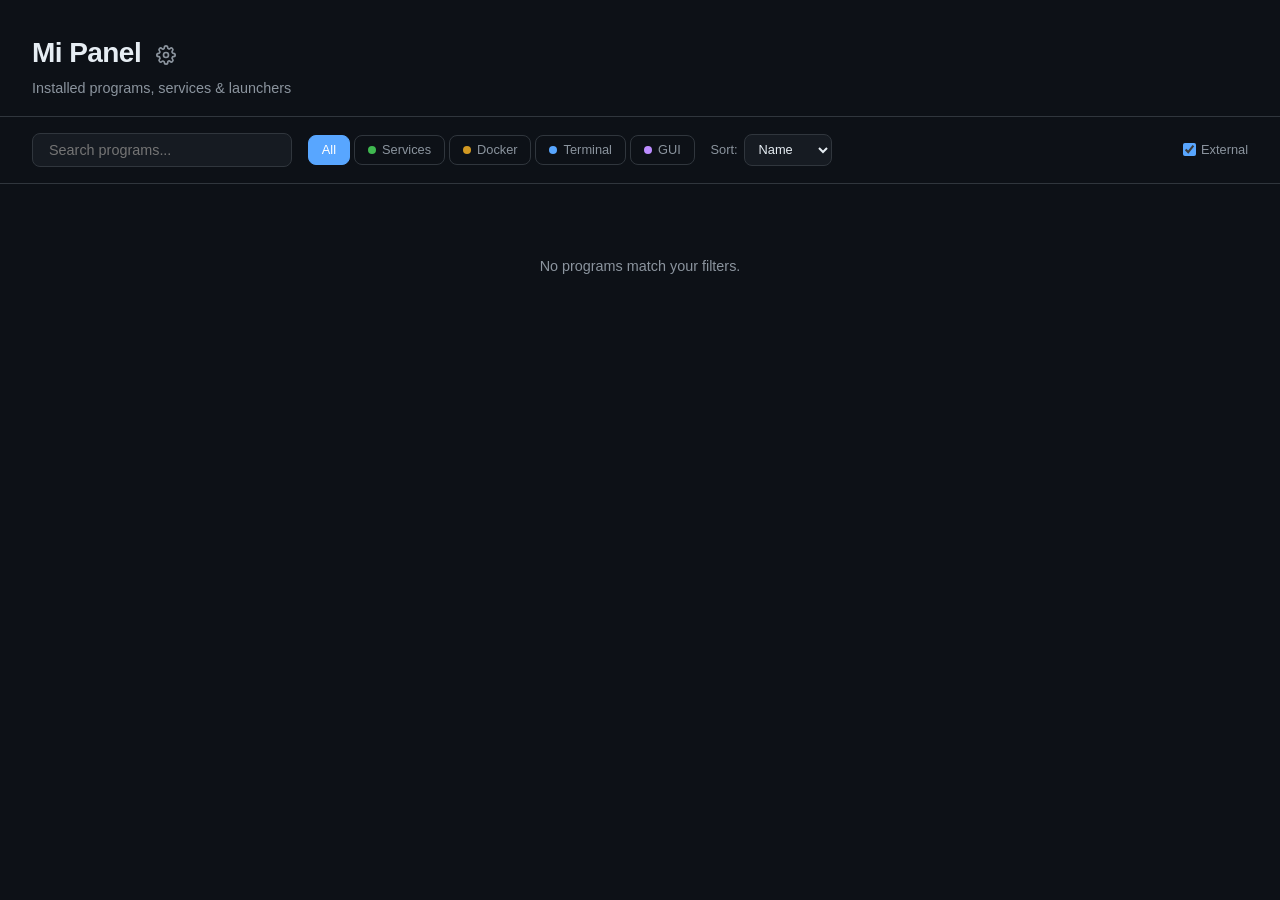
<file: projects/mi-panel/index.html>
<!DOCTYPE html>
<html lang="en">
<head>
    <meta charset="UTF-8">
    <meta name="viewport" content="width=device-width, initial-scale=1.0">
    <title>Mi Panel — Installed Programs</title>
    <link rel="stylesheet" href="css/style.css">
</head>
<body>
    <header>
        <div class="header-content">
            <h1>Mi Panel
                <a class="admin-icon" href="admin.html" title="Admin panel">
                    <svg width="20" height="20" viewBox="0 0 24 24" fill="none" stroke="currentColor" stroke-width="2" stroke-linecap="round" stroke-linejoin="round"><circle cx="12" cy="12" r="3"/><path d="M19.4 15a1.65 1.65 0 0 0 .33 1.82l.06.06a2 2 0 0 1-2.83 2.83l-.06-.06a1.65 1.65 0 0 0-1.82-.33 1.65 1.65 0 0 0-1 1.51V21a2 2 0 0 1-4 0v-.09A1.65 1.65 0 0 0 9 19.4a1.65 1.65 0 0 0-1.82.33l-.06.06a2 2 0 0 1-2.83-2.83l.06-.06A1.65 1.65 0 0 0 4.68 15a1.65 1.65 0 0 0-1.51-1H3a2 2 0 0 1 0-4h.09A1.65 1.65 0 0 0 4.6 9a1.65 1.65 0 0 0-.33-1.82l-.06-.06a2 2 0 0 1 2.83-2.83l.06.06A1.65 1.65 0 0 0 9 4.68a1.65 1.65 0 0 0 1-1.51V3a2 2 0 0 1 4 0v.09a1.65 1.65 0 0 0 1 1.51 1.65 1.65 0 0 0 1.82-.33l.06-.06a2 2 0 0 1 2.83 2.83l-.06.06A1.65 1.65 0 0 0 19.4 9a1.65 1.65 0 0 0 1.51 1H21a2 2 0 0 1 0 4h-.09a1.65 1.65 0 0 0-1.51 1z"/></svg>
                </a>
            </h1>
            <p class="subtitle">Installed programs, services & launchers</p>
        </div>
        <div class="header-stats" id="stats"></div>
    </header>

    <nav class="filters">
        <div class="search-box">
            <input type="text" id="search" placeholder="Search programs..." autocomplete="off">
        </div>
        <div class="filter-tabs" id="typeFilters">
            <button class="tab active" data-type="all">All</button>
            <button class="tab" data-type="service">
                <span class="dot dot-service"></span> Services
            </button>
            <button class="tab" data-type="docker">
                <span class="dot dot-docker"></span> Docker
            </button>
            <button class="tab" data-type="terminal">
                <span class="dot dot-terminal"></span> Terminal
            </button>
            <button class="tab" data-type="gui">
                <span class="dot dot-gui"></span> GUI
            </button>
        </div>
        <div class="sort-box">
            <label class="sort-label" for="sortBy">Sort:</label>
            <select id="sortBy">
                <option value="name">Name</option>
                <option value="status">Status</option>
                <option value="recent">Last run</option>
                <option value="type">Type</option>
                <option value="port">Port</option>
            </select>
        </div>
        <div class="filter-categories" id="categoryFilters"></div>
        <label class="filter-checkbox" title="Show services without systemd control">
            <input type="checkbox" id="showExternal">
            <span>External</span>
        </label>
    </nav>

    <main>
        <div class="programs-grid" id="programsGrid"></div>
        <div class="empty-state" id="emptyState" style="display:none;">
            No programs match your filters.
        </div>
    </main>

    <!-- Launch result modal -->
    <div class="modal-overlay modal-full" id="launchModal">
        <div class="modal">
            <div class="modal-header">
                <h2 id="modalTitle">Launch Result</h2>
                <button class="modal-close" id="modalClose">&times;</button>
            </div>
            <div class="modal-body">
                <div class="launch-meta" id="launchMeta"></div>
                <pre class="launch-output" id="launchOutput"></pre>
            </div>
        </div>
    </div>

    <!-- History modal -->
    <div class="modal-overlay" id="historyModal">
        <div class="modal modal-wide">
            <div class="modal-header">
                <h2 id="historyTitle">Execution History</h2>
                <button class="modal-close" id="historyClose">&times;</button>
            </div>
            <div class="modal-body">
                <table class="history-table" id="historyTable">
                    <thead>
                        <tr>
                            <th>Date</th>
                            <th>Command</th>
                            <th>Exit</th>
                            <th>Duration</th>
                            <th>Output</th>
                        </tr>
                    </thead>
                    <tbody id="historyBody"></tbody>
                </table>
                <div class="empty-state" id="historyEmpty" style="display:none;">No executions yet.</div>
            </div>
        </div>
    </div>

    <!-- Logs modal -->
    <div class="modal-overlay modal-full" id="logsModal">
        <div class="modal modal-wide">
            <div class="modal-header">
                <h2 id="logsTitle">Service Logs</h2>
                <button class="modal-close" id="logsClose">&times;</button>
            </div>
            <div class="modal-body">
                <div class="logs-toolbar">
                    <div class="logs-meta" id="logsMeta"></div>
                    <div class="logs-actions">
                        <label class="logs-label">Lines:</label>
                        <select id="logsLines">
                            <option value="50">50</option>
                            <option value="100" selected>100</option>
                            <option value="250">250</option>
                            <option value="500">500</option>
                        </select>
                        <label class="logs-checkbox">
                            <input type="checkbox" id="logsColorize">
                            <span>Color</span>
                        </label>
                        <button class="btn btn-refresh" id="logsRefresh">Refresh</button>
                    </div>
                </div>
                <pre class="logs-output" id="logsOutput"></pre>
            </div>
        </div>
    </div>

    <div class="toast-container" id="toasts"></div>

    <script src="js/app.js"></script>
</body>
</html>
</file>
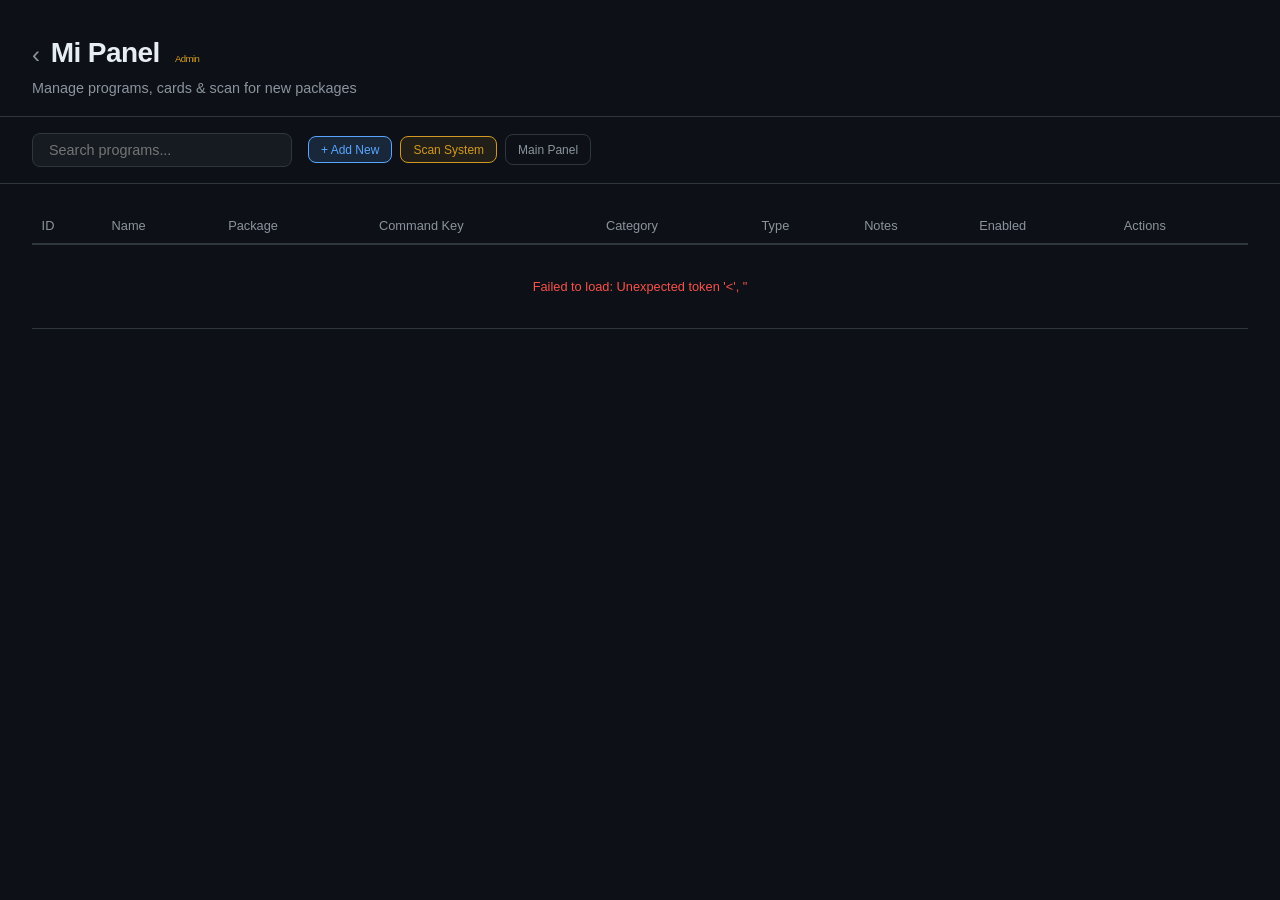
<file: projects/mi-panel/admin.html>
<!DOCTYPE html>
<html lang="en">
<head>
    <meta charset="UTF-8">
    <meta name="viewport" content="width=device-width, initial-scale=1.0">
    <title>Mi Panel — Admin</title>
    <link rel="stylesheet" href="css/style.css">
</head>
<body>
    <header>
        <div class="header-content">
            <h1>
                <a class="back-icon" href="index.html" title="Volver al panel">&#x2039;</a>
                Mi Panel
                <span style="font-size:0.6rem;font-weight:400;color:var(--yellow);margin-left:0.5rem;">Admin</span>
            </h1>
            <p class="subtitle">Manage programs, cards & scan for new packages</p>
        </div>
        <div class="header-stats" id="stats"></div>
    </header>

    <nav class="filters">
        <div class="search-box">
            <input type="text" id="search" placeholder="Search programs..." autocomplete="off">
        </div>
        <div class="admin-actions">
            <button class="btn btn-primary" id="btnAdd">+ Add New</button>
            <button class="btn btn-scan" id="btnScan">Scan System</button>
            <a class="btn btn-back" href="index.html">Main Panel</a>
        </div>
    </nav>

    <main>
        <div class="table-wrap">
            <table class="admin-table" id="adminTable">
                <thead>
                    <tr>
                        <th data-sort="id" class="sortable">ID <span class="sort-arrow"></span></th>
                        <th data-sort="name" class="sortable">Name <span class="sort-arrow"></span></th>
                        <th>Package</th>
                        <th>Command Key</th>
                        <th data-sort="category" class="sortable">Category <span class="sort-arrow"></span></th>
                        <th data-sort="type" class="sortable">Type <span class="sort-arrow"></span></th>
                        <th>Notes</th>
                        <th data-sort="enabled" class="sortable">Enabled <span class="sort-arrow"></span></th>
                        <th>Actions</th>
                    </tr>
                </thead>
                <tbody id="adminBody"></tbody>
            </table>
        </div>
        <div class="empty-state" id="emptyState" style="display:none;">No programs found.</div>
    </main>

    <!-- Scan results modal -->
    <div class="modal-overlay" id="scanModal">
        <div class="modal modal-wide">
            <div class="modal-header">
                <h2>Scan Results</h2>
                <button class="modal-close" id="scanClose">&times;</button>
            </div>
            <div class="modal-body" id="scanBody"></div>
        </div>
    </div>

    <!-- Edit / Add modal -->
    <div class="modal-overlay" id="editModal">
        <div class="modal">
            <div class="modal-header">
                <h2 id="editTitle">Add Program</h2>
                <button class="modal-close" id="editClose">&times;</button>
            </div>
            <div class="modal-body">
                <form id="editForm" class="admin-form">
                    <input type="hidden" id="editId">
                    <label>Name <input type="text" id="editName" required></label>
                    <label>Package <input type="text" id="editPackage"></label>
                    <label>Command Key <input type="text" id="editCommandKey"></label>
                    <label>Category <input type="text" id="editCategory" list="catList"></label>
                    <datalist id="catList"></datalist>
                    <label>Type
                        <select id="editType" required>
                            <option value="service">Service</option>
                            <option value="docker">Docker</option>
                            <option value="terminal">Terminal</option>
                            <option value="gui">GUI</option>
                        </select>
                    </label>
                    <label>Notes <textarea id="editNotes" rows="2"></textarea></label>
                    <label class="admin-checkbox">
                        <input type="checkbox" id="editEnabled" checked>
                        Enabled
                    </label>
                    <div class="form-actions">
                        <button type="submit" class="btn btn-primary" id="editSave">Save</button>
                        <button type="button" class="btn" id="editCancel">Cancel</button>
                    </div>
                </form>
            </div>
        </div>
    </div>

    <!-- Confirm delete modal -->
    <div class="modal-overlay" id="deleteModal">
        <div class="modal" style="max-width:400px;">
            <div class="modal-header">
                <h2>Confirm Delete</h2>
                <button class="modal-close" id="deleteClose">&times;</button>
            </div>
            <div class="modal-body">
                <p id="deleteText">Delete this program?</p>
                <div class="form-actions" style="margin-top:1rem;">
                    <button class="btn btn-danger" id="deleteConfirm">Delete</button>
                    <button class="btn" id="deleteCancel">Cancel</button>
                </div>
            </div>
        </div>
    </div>

    <div class="toast-container" id="toasts"></div>

    <script src="js/admin.js"></script>
</body>
</html>
</file>
<file: projects/mi-panel/css/style.css>
:root {
    --bg:           #0d1117;
    --bg-card:      #161b22;
    --bg-card-hover:#1c2333;
    --border:       #30363d;
    --text:         #e6edf3;
    --text-dim:     #8b949e;
    --accent:       #58a6ff;
    --green:        #3fb950;
    --red:          #f85149;
    --yellow:       #d29922;
    --purple:       #bc8cff;
    --orange:       #f0883e;
    --radius:       8px;
    --shadow:       0 2px 8px rgba(0,0,0,.3);
}

*, *::before, *::after { box-sizing: border-box; margin: 0; padding: 0; }

body {
    font-family: -apple-system, BlinkMacSystemFont, 'Segoe UI', Helvetica, Arial, sans-serif;
    background: var(--bg);
    color: var(--text);
    line-height: 1.5;
    min-height: 100vh;
}

/* ── Header ── */
header {
    display: flex;
    justify-content: space-between;
    align-items: flex-end;
    padding: 2rem 2rem 1rem;
    border-bottom: 1px solid var(--border);
    flex-wrap: wrap;
    gap: 1rem;
}
header h1 {
    font-size: 1.75rem;
    font-weight: 700;
    letter-spacing: -0.02em;
}
.subtitle {
    color: var(--text-dim);
    font-size: 0.9rem;
    margin-top: 0.25rem;
}
.header-stats {
    display: flex;
    gap: 1.5rem;
    font-size: 0.85rem;
    color: var(--text-dim);
}
.header-stats .stat-value {
    font-weight: 600;
    color: var(--text);
}

/* ── Filters ── */
.filters {
    padding: 1rem 2rem;
    border-bottom: 1px solid var(--border);
    display: flex;
    flex-wrap: wrap;
    gap: 1rem;
    align-items: center;
}
.search-box input {
    background: var(--bg-card);
    border: 1px solid var(--border);
    color: var(--text);
    padding: 0.5rem 1rem;
    border-radius: var(--radius);
    font-size: 0.9rem;
    width: 260px;
    outline: none;
    transition: border-color .2s;
}
.search-box input:focus {
    border-color: var(--accent);
}
.filter-tabs {
    display: flex;
    gap: 0.25rem;
}
.tab {
    background: transparent;
    border: 1px solid var(--border);
    color: var(--text-dim);
    padding: 0.4rem 0.8rem;
    border-radius: var(--radius);
    cursor: pointer;
    font-size: 0.8rem;
    display: flex;
    align-items: center;
    gap: 0.4rem;
    transition: all .2s;
}
.tab:hover {
    border-color: var(--text-dim);
    color: var(--text);
}
.tab.active {
    background: var(--accent);
    border-color: var(--accent);
    color: #fff;
}
.dot {
    width: 8px;
    height: 8px;
    border-radius: 50%;
    display: inline-block;
}
.dot-service { background: var(--green); }
.dot-docker  { background: var(--yellow); }
.dot-terminal { background: var(--accent); }
.dot-gui { background: var(--purple); }

.filter-categories {
    display: flex;
    flex-wrap: wrap;
    gap: 0.25rem;
}
.filter-checkbox {
    display: flex;
    align-items: center;
    gap: 0.3rem;
    font-size: 0.8rem;
    color: var(--text-dim);
    cursor: pointer;
    user-select: none;
    margin-left: auto;
}
.filter-checkbox input[type="checkbox"] {
    accent-color: var(--accent);
    cursor: pointer;
}
.cat-btn {
    background: transparent;
    border: 1px solid var(--border);
    color: var(--text-dim);
    padding: 0.3rem 0.6rem;
    border-radius: var(--radius);
    cursor: pointer;
    font-size: 0.75rem;
    transition: all .2s;
}
.cat-btn:hover {
    border-color: var(--text-dim);
}
.cat-btn.active {
    background: var(--bg-card);
    border-color: var(--accent);
    color: var(--accent);
}

/* ── Sort ── */
.sort-box {
    display: flex;
    align-items: center;
    gap: 0.4rem;
}
.sort-label {
    font-size: 0.8rem;
    color: var(--text-dim);
}
.sort-box select {
    background: var(--bg-card);
    border: 1px solid var(--border);
    color: var(--text);
    padding: 0.4rem 0.6rem;
    border-radius: var(--radius);
    font-size: 0.8rem;
    cursor: pointer;
    outline: none;
}
.sort-box select:focus {
    border-color: var(--accent);
}

/* ── Grid ── */
main {
    padding: 1.5rem 2rem 3rem;
}
.programs-grid {
    display: grid;
    grid-template-columns: repeat(auto-fill, minmax(300px, 1fr));
    gap: 1rem;
}

/* ── Card ── */
.program-card {
    background: var(--bg-card);
    border: 1px solid var(--border);
    border-radius: var(--radius);
    padding: 1rem 1.2rem;
    transition: border-color .2s, background .2s;
    display: flex;
    flex-direction: column;
    gap: 0.6rem;
}
.program-card:hover {
    border-color: var(--text-dim);
    background: var(--bg-card-hover);
}
.card-header {
    display: flex;
    justify-content: space-between;
    align-items: flex-start;
}
.card-name {
    font-weight: 600;
    font-size: 1rem;
}
.card-badges {
    display: flex;
    gap: 0.4rem;
}
.badge {
    font-size: 0.65rem;
    padding: 0.15rem 0.5rem;
    border-radius: 999px;
    font-weight: 500;
    text-transform: uppercase;
    letter-spacing: 0.03em;
}
.badge-service  { background: rgba(63,185,80,.15);   color: var(--green); }
.badge-docker   { background: rgba(210,153,34,.15);  color: var(--yellow); }
.badge-terminal { background: rgba(88,166,255,.15);  color: var(--accent); }
.badge-gui      { background: rgba(188,140,255,.15); color: var(--purple); }

.card-notes {
    color: var(--text-dim);
    font-size: 0.8rem;
    flex: 1;
}
.card-footer {
    display: flex;
    justify-content: space-between;
    align-items: center;
    gap: 0.5rem;
    padding-top: 0.4rem;
    border-top: 1px solid var(--border);
}
.card-category {
    font-size: 0.75rem;
    color: var(--text-dim);
}
.card-actions {
    display: flex;
    gap: 0.4rem;
    flex-wrap: wrap;
    justify-content: flex-end;
}
.btn {
    padding: 0.35rem 0.75rem;
    border-radius: var(--radius);
    border: 1px solid var(--border);
    background: transparent;
    color: var(--text);
    cursor: pointer;
    font-size: 0.75rem;
    display: flex;
    align-items: center;
    gap: 0.3rem;
    transition: all .2s;
    white-space: nowrap;
}
.btn:hover {
    background: var(--bg-card-hover);
    border-color: var(--text-dim);
}
.btn-launch {
    background: rgba(63,185,80,.1);
    border-color: var(--green);
    color: var(--green);
}
.btn-launch:hover {
    background: rgba(63,185,80,.2);
}
.btn-launch.launching {
    opacity: 0.6;
    pointer-events: none;
}
.btn-stop {
    background: rgba(248,81,73,.1);
    border-color: var(--red);
    color: var(--red);
}
.btn-stop:hover {
    background: rgba(248,81,73,.2);
}
.btn-restart {
    background: rgba(240,136,62,.1);
    border-color: var(--orange);
    color: var(--orange);
}
.btn-restart:hover {
    background: rgba(240,136,62,.2);
}
.btn-logs {
    color: var(--text-dim);
    border-color: var(--text-dim);
}
.btn-logs:hover {
    color: var(--text);
    background: var(--bg-card-hover);
}
.btn-history {
    color: var(--text-dim);
}
.btn-open {
    background: rgba(88,166,255,.1);
    border-color: var(--accent);
    color: var(--accent);
    text-decoration: none;
}
.btn-open:hover {
    background: rgba(88,166,255,.2);
}

/* Service status */
.service-status {
    display: flex;
    align-items: center;
    gap: 0.4rem;
    font-size: 0.75rem;
    flex-wrap: wrap;
}
.card-port {
    color: var(--accent);
    font-family: 'SF Mono', monospace;
    font-size: 0.7rem;
    opacity: 0.8;
}
.status-dot {
    width: 8px;
    height: 8px;
    border-radius: 50%;
    animation: pulse 2s infinite;
}
.status-active  { background: var(--green); }
.status-inactive { background: var(--red); animation: none; }
.status-loading { background: var(--yellow); }

@keyframes pulse {
    0%, 100% { opacity: 1; }
    50% { opacity: 0.5; }
}

/* ── Modal ── */
.modal-overlay {
    display: none;
    position: fixed;
    inset: 0;
    background: rgba(0,0,0,.6);
    z-index: 100;
    justify-content: center;
    align-items: center;
    padding: 2rem;
}
.modal-overlay.open {
    display: flex;
}
.modal {
    background: var(--bg-card);
    border: 1px solid var(--border);
    border-radius: var(--radius);
    max-width: 600px;
    width: 100%;
    max-height: 80vh;
    display: flex;
    flex-direction: column;
    box-shadow: var(--shadow);
}
.modal-wide {
    max-width: 900px;
    resize: both;
    overflow: hidden;
    min-width: 500px;
    min-height: 300px;
}
.modal-wide .modal-body {
    overflow: auto;
    flex: 1 1 auto;
}
.modal-wide .logs-output {
    max-height: none;
}

/* Full-viewport modal (logs) */
.modal-overlay.modal-full {
    padding: 0;
}
.modal-overlay.modal-full .modal {
    max-width: 100vw;
    max-height: 100vh;
    width: 100vw;
    height: 100vh;
    min-width: 0;
    min-height: 0;
    border-radius: 0;
    border: none;
    resize: none;
}
.modal-overlay.modal-full .modal-body {
    flex: 1 1 auto;
    overflow: auto;
}
.modal-overlay.modal-full .launch-output {
    max-height: none;
    flex: 1;
}
.modal-header {
    display: flex;
    justify-content: space-between;
    align-items: center;
    padding: 1rem 1.2rem;
    border-bottom: 1px solid var(--border);
}
.modal-header h2 {
    font-size: 1rem;
    font-weight: 600;
}
.modal-close {
    background: none;
    border: none;
    color: var(--text-dim);
    font-size: 1.5rem;
    cursor: pointer;
    line-height: 1;
}
.modal-close:hover { color: var(--text); }
.modal-body {
    padding: 1rem 1.2rem;
    overflow-y: auto;
}
.launch-meta {
    display: flex;
    gap: 1.5rem;
    font-size: 0.8rem;
    color: var(--text-dim);
    margin-bottom: 0.75rem;
    flex-wrap: wrap;
}
.launch-meta span { display: flex; align-items: center; gap: 0.3rem; }
.meta-label { color: var(--text-dim); }
.meta-value { color: var(--text); font-weight: 500; }

.launch-output {
    background: var(--bg);
    border: 1px solid var(--border);
    border-radius: var(--radius);
    padding: 1rem;
    font-family: 'SF Mono', 'Fira Code', monospace;
    font-size: 0.8rem;
    overflow-x: auto;
    white-space: pre-wrap;
    word-break: break-word;
    max-height: 400px;
    overflow-y: auto;
}

/* ── Logs modal ── */
.logs-toolbar {
    display: flex;
    justify-content: space-between;
    align-items: center;
    margin-bottom: 0.75rem;
    flex-wrap: wrap;
    gap: 0.5rem;
}
.logs-meta {
    font-size: 0.8rem;
    color: var(--text-dim);
    display: flex;
    gap: 1rem;
    flex-wrap: wrap;
}
.logs-meta .meta-cmd {
    font-family: 'SF Mono', monospace;
    font-size: 0.75rem;
    background: var(--bg);
    padding: 0.2rem 0.5rem;
    border-radius: 4px;
    border: 1px solid var(--border);
    color: var(--accent);
    cursor: pointer;
}
.logs-meta .meta-cmd:hover {
    border-color: var(--accent);
}
.logs-actions {
    display: flex;
    align-items: center;
    gap: 0.5rem;
}
.logs-label {
    font-size: 0.8rem;
    color: var(--text-dim);
}
.logs-actions select {
    background: var(--bg);
    border: 1px solid var(--border);
    color: var(--text);
    padding: 0.3rem 0.5rem;
    border-radius: var(--radius);
    font-size: 0.8rem;
}
.btn-refresh {
    color: var(--accent);
    border-color: var(--accent);
    background: rgba(88,166,255,.1);
}
.btn-refresh:hover {
    background: rgba(88,166,255,.2);
}

.logs-checkbox {
    display: flex;
    align-items: center;
    gap: 0.3rem;
    font-size: 0.8rem;
    color: var(--text-dim);
    cursor: pointer;
    user-select: none;
}
.logs-checkbox input[type="checkbox"] {
    accent-color: var(--accent);
    cursor: pointer;
}

.logs-output {
    background: var(--bg);
    border: 1px solid var(--border);
    border-radius: var(--radius);
    padding: 1rem;
    font-family: 'SF Mono', 'Fira Code', monospace;
    font-size: 0.75rem;
    overflow-x: auto;
    white-space: pre-wrap;
    word-break: break-word;
    max-height: 500px;
    overflow-y: auto;
    line-height: 1.4;
}

/* ── History table ── */
.history-table {
    width: 100%;
    border-collapse: collapse;
    font-size: 0.8rem;
}
.history-table th {
    text-align: left;
    color: var(--text-dim);
    font-weight: 500;
    padding: 0.5rem;
    border-bottom: 1px solid var(--border);
}
.history-table td {
    padding: 0.5rem;
    border-bottom: 1px solid var(--border);
    vertical-align: top;
}
.history-table td pre {
    margin: 0;
    font-family: 'SF Mono', monospace;
    font-size: 0.75rem;
    white-space: pre-wrap;
    word-break: break-word;
    max-height: 80px;
    overflow-y: auto;
}
.exit-ok   { color: var(--green); }
.exit-fail { color: var(--red); }

/* ── Toast ── */
.toast-container {
    position: fixed;
    bottom: 1.5rem;
    right: 1.5rem;
    display: flex;
    flex-direction: column;
    gap: 0.5rem;
    z-index: 200;
}
.toast {
    background: var(--bg-card);
    border: 1px solid var(--border);
    border-radius: var(--radius);
    padding: 0.75rem 1rem;
    font-size: 0.85rem;
    box-shadow: var(--shadow);
    animation: slideIn .3s ease;
    max-width: 350px;
}
.toast-success { border-left: 3px solid var(--green); }
.toast-error   { border-left: 3px solid var(--red); }

@keyframes slideIn {
    from { transform: translateX(100%); opacity: 0; }
    to   { transform: translateX(0);    opacity: 1; }
}

/* ── Empty state ── */
.empty-state {
    text-align: center;
    color: var(--text-dim);
    padding: 3rem;
    font-size: 0.9rem;
}

/* ── Back icon ── */
.back-icon {
    color: var(--text-dim);
    text-decoration: none;
    font-size: 1.5rem;
    font-weight: 300;
    margin-right: 0.25rem;
    transition: color .2s;
    vertical-align: middle;
    line-height: 1;
}
.back-icon:hover {
    color: var(--accent);
}

/* ── Admin icon ── */
.admin-icon {
    color: var(--text-dim);
    text-decoration: none;
    display: inline-flex;
    align-items: center;
    vertical-align: middle;
    margin-left: 0.5rem;
    transition: color .2s, transform .2s;
}
.admin-icon:hover {
    color: var(--accent);
    transform: rotate(60deg);
}

/* ── Admin page ── */
.admin-actions {
    display: flex;
    gap: 0.5rem;
    align-items: center;
    flex-wrap: wrap;
}
.btn-primary {
    background: rgba(88,166,255,.15);
    border-color: var(--accent);
    color: var(--accent);
}
.btn-primary:hover {
    background: rgba(88,166,255,.25);
}
.btn-scan {
    background: rgba(210,153,34,.1);
    border-color: var(--yellow);
    color: var(--yellow);
}
.btn-scan:hover {
    background: rgba(210,153,34,.2);
}
.btn-back {
    color: var(--text-dim);
    text-decoration: none;
}
.btn-back:hover {
    color: var(--text);
    background: var(--bg-card-hover);
}
.btn-danger {
    background: rgba(248,81,73,.1);
    border-color: var(--red);
    color: var(--red);
}
.btn-danger:hover {
    background: rgba(248,81,73,.2);
}
.btn-sm {
    padding: 0.2rem 0.5rem;
    font-size: 0.7rem;
}

/* Admin table */
.table-wrap {
    overflow-x: auto;
}
.admin-table {
    width: 100%;
    border-collapse: collapse;
    font-size: 0.8rem;
}
.admin-table th {
    text-align: left;
    color: var(--text-dim);
    font-weight: 500;
    padding: 0.5rem 0.6rem;
    border-bottom: 2px solid var(--border);
    white-space: nowrap;
}
.admin-table th.sortable {
    cursor: pointer;
    user-select: none;
}
.admin-table th.sortable:hover {
    color: var(--text);
}
.sort-arrow {
    font-size: 0.7rem;
}
.admin-table td {
    padding: 0.4rem 0.6rem;
    border-bottom: 1px solid var(--border);
    vertical-align: middle;
}
.admin-table tbody tr:hover {
    background: var(--bg-card-hover);
}
.admin-table tbody tr.row-disabled {
    opacity: 0.5;
}
.admin-table .cell-id {
    color: var(--text-dim);
    font-size: 0.7rem;
    width: 40px;
}
.admin-table .cell-notes {
    max-width: 200px;
    overflow: hidden;
    text-overflow: ellipsis;
    white-space: nowrap;
    color: var(--text-dim);
}
.admin-table .cell-actions {
    white-space: nowrap;
    width: 120px;
}
.admin-table code {
    font-family: 'SF Mono', monospace;
    font-size: 0.75rem;
    color: var(--accent);
}
.admin-table .error-cell {
    text-align: center;
    padding: 2rem;
    color: var(--red);
}

/* Toggle switch */
.toggle-switch {
    position: relative;
    display: inline-block;
    width: 36px;
    height: 20px;
    cursor: pointer;
}
.toggle-switch input {
    opacity: 0;
    width: 0;
    height: 0;
}
.toggle-slider {
    position: absolute;
    inset: 0;
    background: var(--border);
    border-radius: 20px;
    transition: background .2s;
}
.toggle-slider::before {
    content: '';
    position: absolute;
    width: 16px;
    height: 16px;
    left: 2px;
    bottom: 2px;
    background: var(--text);
    border-radius: 50%;
    transition: transform .2s;
}
.toggle-switch input:checked + .toggle-slider {
    background: var(--green);
}
.toggle-switch input:checked + .toggle-slider::before {
    transform: translateX(16px);
}

/* Admin form */
.admin-form {
    display: flex;
    flex-direction: column;
    gap: 0.75rem;
}
.admin-form label {
    display: flex;
    flex-direction: column;
    gap: 0.25rem;
    font-size: 0.8rem;
    color: var(--text-dim);
}
.admin-form input,
.admin-form select,
.admin-form textarea {
    background: var(--bg);
    border: 1px solid var(--border);
    color: var(--text);
    padding: 0.4rem 0.6rem;
    border-radius: var(--radius);
    font-size: 0.85rem;
    outline: none;
    font-family: inherit;
}
.admin-form input:focus,
.admin-form select:focus,
.admin-form textarea:focus {
    border-color: var(--accent);
}
.admin-form textarea {
    resize: vertical;
}
.admin-checkbox {
    flex-direction: row !important;
    align-items: center;
    gap: 0.5rem !important;
    cursor: pointer;
}
.admin-checkbox input[type="checkbox"] {
    accent-color: var(--accent);
    cursor: pointer;
    width: 16px;
    height: 16px;
}
.form-actions {
    display: flex;
    gap: 0.5rem;
    margin-top: 0.5rem;
}

/* ── Responsive ── */
@media (max-width: 768px) {
    header, .filters, main { padding-left: 1rem; padding-right: 1rem; }
    .search-box input { width: 100%; }
    .programs-grid {
        grid-template-columns: 1fr;
    }
}
</file>
